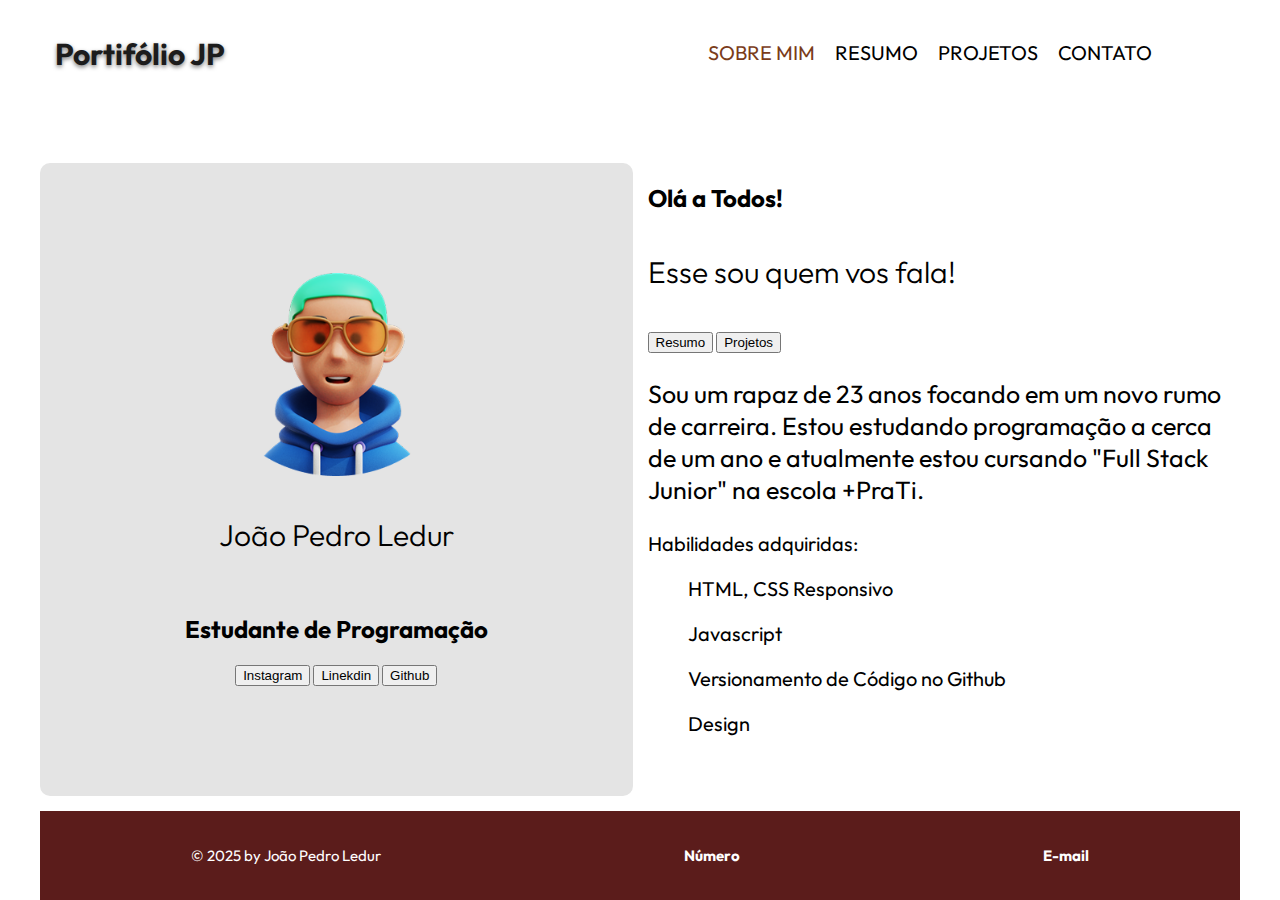
<file: index.html>
<!DOCTYPE html>
<html lang="en">
<head>
    <meta charset="UTF-8">
    <meta name="viewport" content="width=device-width, initial-scale=1.0">
    <link rel="stylesheet" href="index.css">
    <link rel="preconnect" href="https://fonts.googleapis.com">
    <link rel="preconnect" href="https://fonts.gstatic.com" crossorigin>
    <link href="https://fonts.googleapis.com/css2?family=Outfit:wght@100..900&family=Roboto:ital,wght@0,100..900;1,100..900&display=swap" rel="stylesheet">
    <title>Página do João</title>
</head>
<body>

    <div class="container">
        <header>
            <h1>Portifólio JP</h1>
        </header>

        <div class="sobre">
            <nav>
                <ul>
                    <li class="aboutme">SOBRE MIM</li>
                    <li>RESUMO</li>
                    <li>PROJETOS</li>
                    <li>CONTATO</li>
                </ul>
            </nav>
        </div>

        <div class="basic">
            <img src="/assets/Ellipse 1.png" alt="">
            <h4>João Pedro Ledur</h4>
            <h2>Estudante de Programação</h2>
            <div>
                <button>Instagram</button>
                <button>Linekdin</button>
                <button>Github</button>
            </div>
        </div>

        <main class="about">
            <h2>Olá a Todos!</h2>
            <h4>Esse sou quem vos fala!</h4>
            <button>Resumo</button>
            <button>Projetos</button>
            <p>Sou um rapaz de 23 anos focando em um novo rumo de carreira.
                Estou estudando programação a cerca de um ano e atualmente estou cursando "Full Stack Junior" na escola +PraTi.
            </p>
            <nav>Habilidades adquiridas:
                <ul>
                    <li>HTML, CSS Responsivo</li>
                    <li>Javascript</li>
                    <li>Versionamento de Código no Github</li>
                    <li>Design</li>
                </ul>
            </nav>

        </main>

         <footer> &copy 2025 by João Pedro Ledur
         <p>Número</p>
         <p>E-mail</p>
        </footer>
    </div>
    
</body>
</html>
</file>
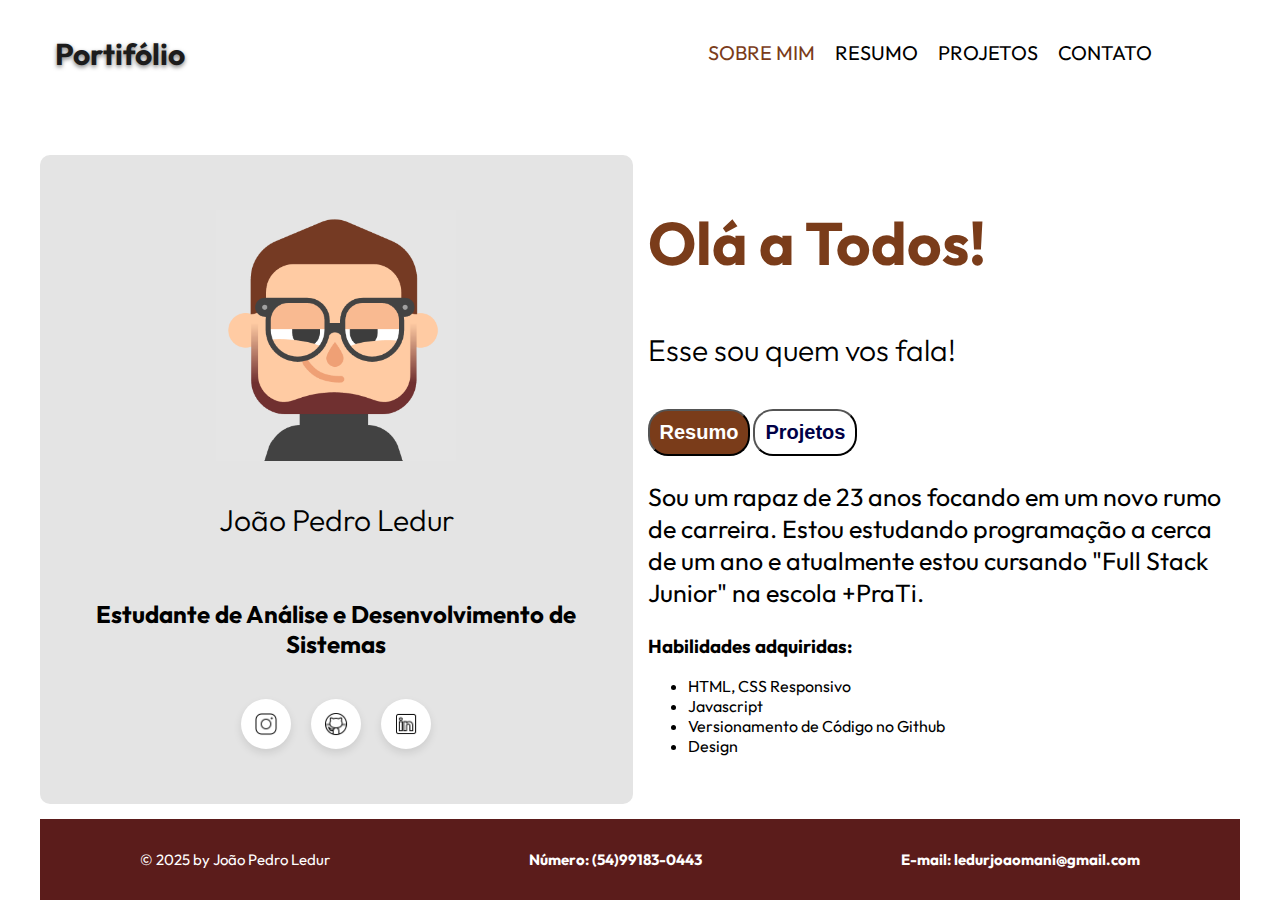
<file: perfil.html>
<!DOCTYPE html>
<html lang="en">
<head>
    <meta charset="UTF-8">
    <meta name="viewport" content="width=device-width, initial-scale=1.0">
    <link rel="stylesheet" href="index.css">
    <link rel="preconnect" href="https://fonts.googleapis.com">
    <link rel="preconnect" href="https://fonts.gstatic.com" crossorigin>
    <link href="https://fonts.googleapis.com/css2?family=Outfit:wght@100..900&family=Roboto:ital,wght@0,100..900;1,100..900&display=swap" rel="stylesheet">
    <title>Página do João</title>
</head>
<body>

    <div class="container">
        <header>
            <h1>Portifólio</h1>
        </header>

        <div class="sobre">
            <nav>
                <ul>
                    <li class="aboutme">SOBRE MIM</li>
                    <li>RESUMO</li>
                    <li>PROJETOS</li>
                    <li>CONTATO</li>
                </ul>
            </nav>
        </div>

        <div class="basic">
            <img class="picture" src="/assets/Duolingo_IMG.png" alt="Imagem Representativa">
            <h4>João Pedro Ledur</h4>
            <h2>Estudante de Análise e Desenvolvimento de Sistemas</h2>
            <aside class="icones">
                <a href="https://instagram.com/ledur_joao" target="_blank" class="btn_user">
                    <img src="assets/icons8-instagram-50.png" alt="Instagram" class="icon">
                </a>
                <a href="https:/github.com/JPLedur" target="_blank" class="btn_user">
                    <img src="assets/icons8-github-50.png" alt="Github" class="icon">
                </a>
                <a href="https://www.linkedin.com/in/jo%C3%A3o-pedro-ledur-favero?utm_source=share&utm_campaign=share_via&utm_content=profile&utm_medium=ios_app" target="_blank" class="btn_user">
                    <img src="assets/icons8-linkedin-50.png" alt="Linkedin" class="icon">
                </a>
                
            </aside>
        </div>

        <main class="about">
            <h2 class="hello">Olá a Todos!</h2>
            <h4>Esse sou quem vos fala!</h4>
            <button class="resume">Resumo</button>
            <button class="projects">Projetos</button>
            <p>Sou um rapaz de 23 anos focando em um novo rumo de carreira.
                Estou estudando programação a cerca de um ano e atualmente estou cursando "Full Stack Junior" na escola +PraTi.
            </p>
            <section>

                <h3>Habilidades adquiridas:</h3> 
                <ul>
                    <li>HTML, CSS Responsivo</li>
                    <li>Javascript</li>
                    <li>Versionamento de Código no Github</li>
                    <li>Design</li>
                </ul>
            </section>

        </main>

         <footer> &copy 2025 by João Pedro Ledur
         <p>Número: (54)99183-0443</p>
         
         <p>E-mail: ledurjoaomani@gmail.com</p>
        </footer>
    </div>
    
</body>
</html>
</file>
<file: index.css>
html, body {
    height: 100%;
    margin: 0;
    padding: 0;
}

body{
    box-sizing: border-box;
    padding: 0;
    margin: 0;
    font-family: "Outfit", sans-serif;
    font-optical-sizing: auto;
    font-weight: 400;
    font-style: normal;
    color: black;
    display: flex;
    flex-direction: column;
    min-height: 100vh;
}

.container{
    flex:1;
    display: grid;
    grid-template-areas: 
        "header news"
        "fotin main"
        "footer footer";
    grid-template-columns: 1fr 1fr;
    gap: 15px;
    max-width: 1200px;
    margin: auto;
    width: 100%;
}

.basic{
    grid-area: fotin;
    display: flex;
    flex-direction: column;
    align-items: center;
    justify-content: center;
    text-align: center;
    padding: 20px;
    background-color: #E4E4E4;
    border-radius: 10px;
}

.sobre{
    grid-area:news;
    display: flex;
    justify-content: left;
    padding: 20px;
}

.about{
    grid-area: main;
}

.aboutme{
    color: #7A3C1A;

}

.hello {
    color: #7A3C1A;
    font-size: 60px;
    font-weight: bold;
}

.resume{
    font-size: 20px;
    font-weight: bold;
    color:#FFFFFF;
    background-color: #7A3C1A;
    padding: 10px;
    border-radius: 1em;
}
.projects{
    font-size: 20px;
    font-weight: bold;
    color:#000046;
    background-color: white;
    padding: 10px;
    border-radius: 1em;
}

.icones {
    margin-top: 20px;
    display: flex;
    justify-content: center;
    gap: 20px;
}

.icones a {
    display: flex;
    align-items: center;
    justify-content: center;
    width: 50px;
    height: 50px;
    background-color: white;
    border-radius: 50%;
    box-shadow: 0 4px 8px rgba(0,0,0,0.1);
    transition: transform 0.3s ease, box-shadow 0.3s ease;
}

.icones a:hover {
    transform: translateY(-5px);
    box-shadow: 0 8px 16px rgba(0,0,0,0.2);
}

.icones img {
    width: 24px;
    height: 24px;
}

div img{
    width: 15rem;
}

header{
    grid-area: header;
    display: flex;
    justify-content: start;
    padding: 15px;
}

header h1{
    color: #1C1C1C;
    font-size: 30px;
    font-weight: 2000;
    text-shadow: 0 2px 4px rgb(0,0,0,0.5);
}

div nav ul{
    display: flex;
    gap: 20px;
}

div nav ul li{
    font-size: 20px;
    list-style: none;
    color: black;
}

main{
    grid-area: main;}

h4{
    font-size: 30px;
    font-weight: 300;
}

nav{
    font-size: 20px;
}

main nav ul{
    display: grid;
    list-style: square;
}

p {
    font-size: 25px;
}

footer{
    font-size: 15px;
    grid-area: footer;
    display: flex;
    align-items: center;
    justify-content: space-around;
    color: #FFFFFF;
    background-color: #5B1C1B;
}

footer p {
    font-size: 15px;
    font-weight: bold;

}


@media (max-width: 768px) {
  body {
    padding: 5px;
  }

  .container {
    display: flex;
    flex-direction: column;
    align-items: center;
    gap: 5px;
    max-width: 100%;
  }

  header,
  .sobre,
  .basic,
  main,
  footer {
    width: 100%;
    padding: 5px;
    box-sizing: border-box;
  }

  header {
    justify-content: space-between;
    align-items: center;
  }

  header h1 {
    font-size: 20px;
  }

  .resume {
    font-size: 14px;
    padding: 6px 12px;
    border-radius: 20px;
    float: right;
  }

  .basic {
    background-color: #E4E4E4;
    border-radius: 20px;
    text-align: center;
  }

  .basic img {
    width: 120px;
    height: 120px;
    border-radius: 50%;
    object-fit: cover;
    margin-bottom: 10px;
  }

  .basic h4 {
    font-size: 18px;
    margin: 10px 0 5px;
  }

  .basic h2 {
    font-size: 14px;
    font-weight: bold;
  }

  .icones {
    margin-top: 15px;
    display: flex;
    justify-content: center;
  }

  .icones a {
    background-color: white;
    padding: 8px;
    border-radius: 50%;
    box-shadow: 0 2px 6px rgba(0, 0, 0, 0.1);
    transition: transform 0.2s ease;
  }
  .icones a:hover {
    transform: scale(1.1);
  }

  .icones img {
    width: 24px;
    height: 24px;
  }

  .about {
    display: flex;
    flex-direction: column;
    text-align: center;
  }

  .about h2.hello {
    font-size: 24px;
  }

  .about p {
    font-size: 14px;
  }

  .resume,
  .projects {
    font-size: 14px;
    padding: 8px 16px;
    margin: 5px;
    border-radius: 20px;
  }

  footer {
    font-size: 12px;
    text-align: center;
    gap: 10px;
  }

  footer p {
    font-size: 12px;
  }
}
</file>
